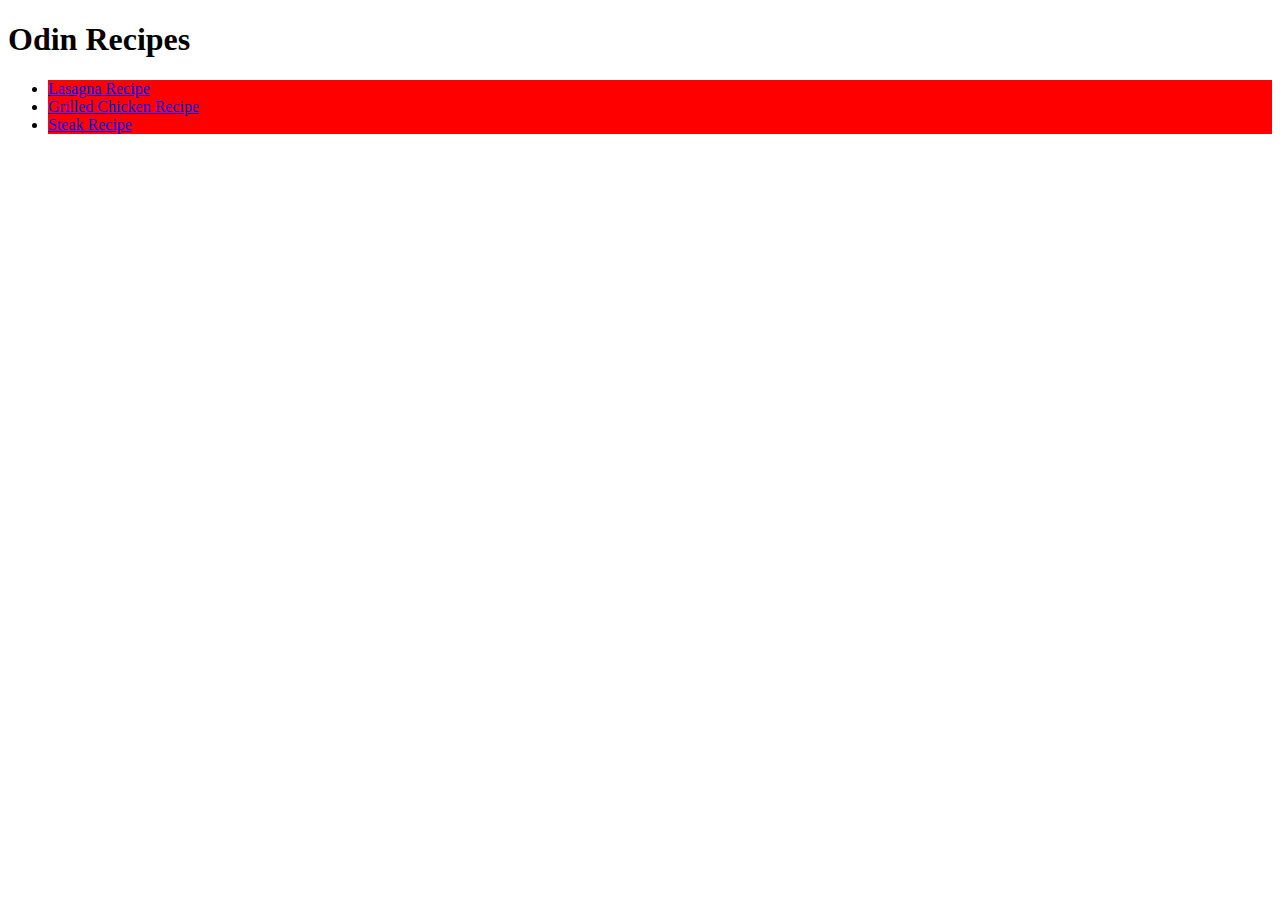
<file: index.html>
<!DOCTYPE html>
<html lang="en">
<head> 
    <meta charset="UTF-8">
    <title> Odin Recipes </title>
    <link rel="stylesheet" href="style.css">
</head>
<body>
    <h1> Odin Recipes </h1>
    <ul>
<li> <a href="recipes/lasagna.html">Lasagna Recipe</a> </li>
<li> <a href="recipes/grilled-chicken.html">Grilled Chicken Recipe </a> </li>
<li> <a href="recipes/steak.html">Steak Recipe</a> </li>
</ul>

</body>





</html>
</file>
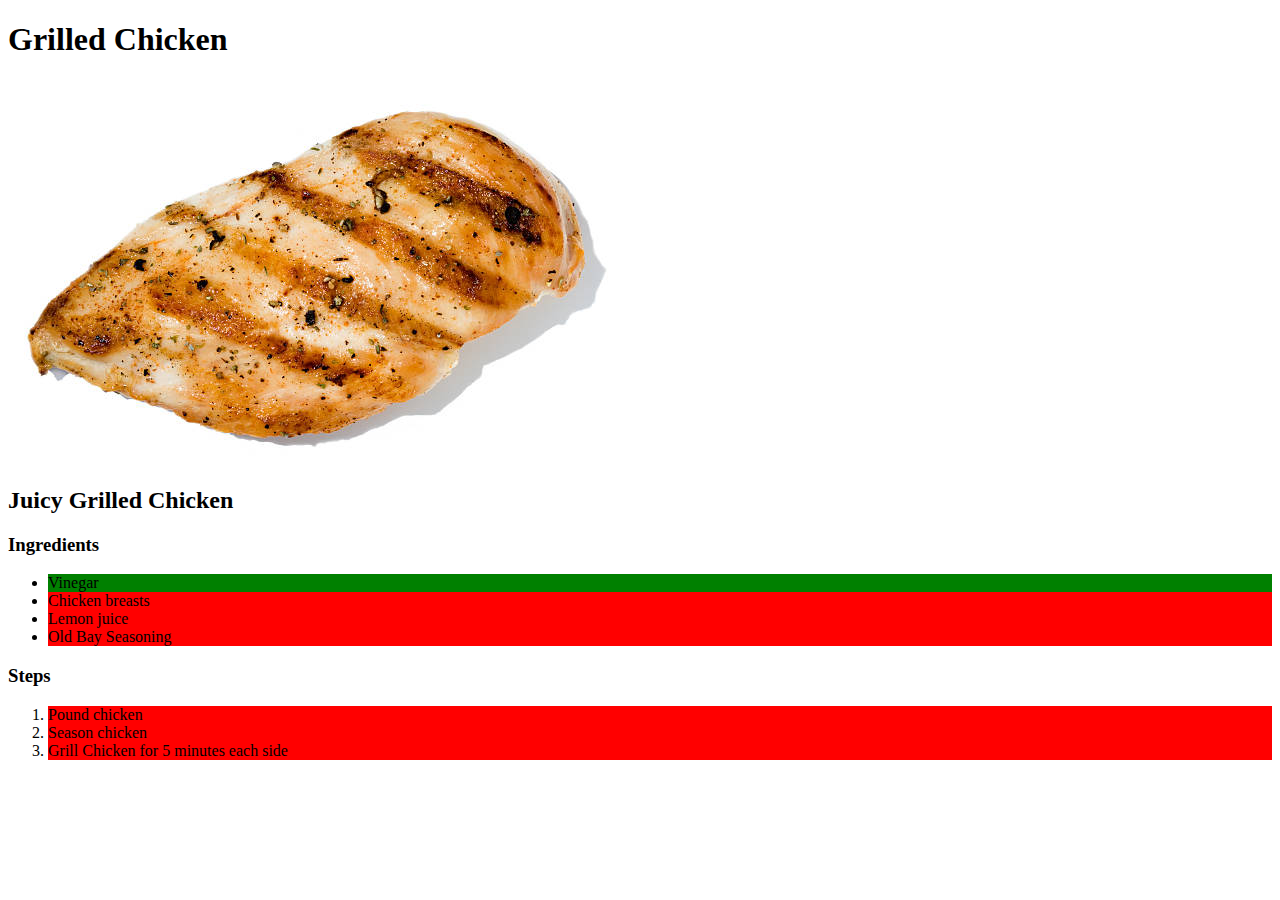
<file: recipes/grilled-chicken.html>
<!DOCTYPE html>
<html lang="en">
<head>
    <meta charset="UTF-8">
    <title> Grilled Chicken </title>
    <link rel="stylesheet" href="../style.css">
</head>
<body>

    <h1> Grilled Chicken </h1>
<img src="../images/newgrilled.jpeg" alt="chicken breast">
<h2> Juicy Grilled Chicken </h2>
    <h3> Ingredients </h3>
<ul>
    <li class="grilled"> Vinegar</li>
    <li> Chicken breasts </li>
    <li> Lemon juice </li>
    <li> Old Bay Seasoning </li>
</ul>
    <h3> Steps </h3>
<ol>
    <li> Pound chicken </li>
    <li> Season chicken </li>
    <li> Grill Chicken for 5 minutes each side</li>

</ol>

</body>

</html>
</file>
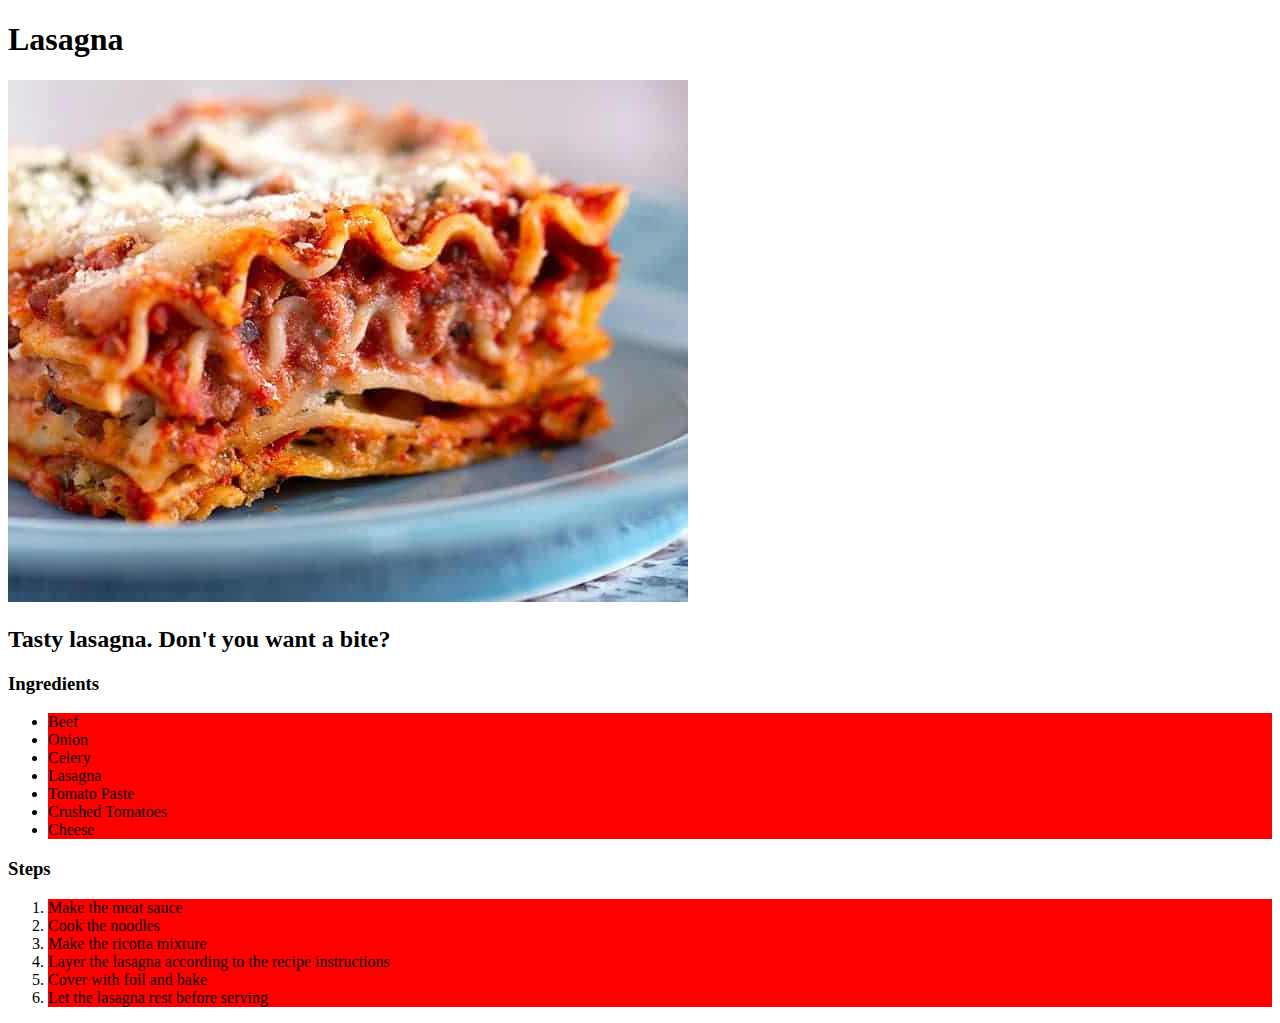
<file: recipes/lasagna.html>
<!DOCTYPE html>
<html lang="en">
<head> 
    <meta charset="UTF-8">
    <link rel="stylesheet" href="../style.css">
    <title> Lasagna </title>
</head>
<body>
    <h1> Lasagna  </h1>
    <img src="../images/newlasagna.jpeg" alt="lasagna">
    <h2> Tasty lasagna. Don't you want a bite? </h2>
<h3> Ingredients </h3>
<ul> 
    <li> Beef </li>
    <li> Onion </li>
    <li> Celery </li>
    <li> Lasagna </li>
    <li> Tomato Paste </li>
    <li> Crushed Tomatoes </li>
    <li> Cheese </li>
</ul>
    <h3> Steps </h3>
<ol> 
    <li> Make the meat sauce</li>
    <li> Cook the noodles </li>
    <li> Make the ricotta mixture</li>
    <li> Layer the lasagna according to the recipe instructions </li>
    <li> Cover with foil and bake </li>
    <li> Let the lasagna rest before serving </li>



</ol>
</body>





</html>
</file>
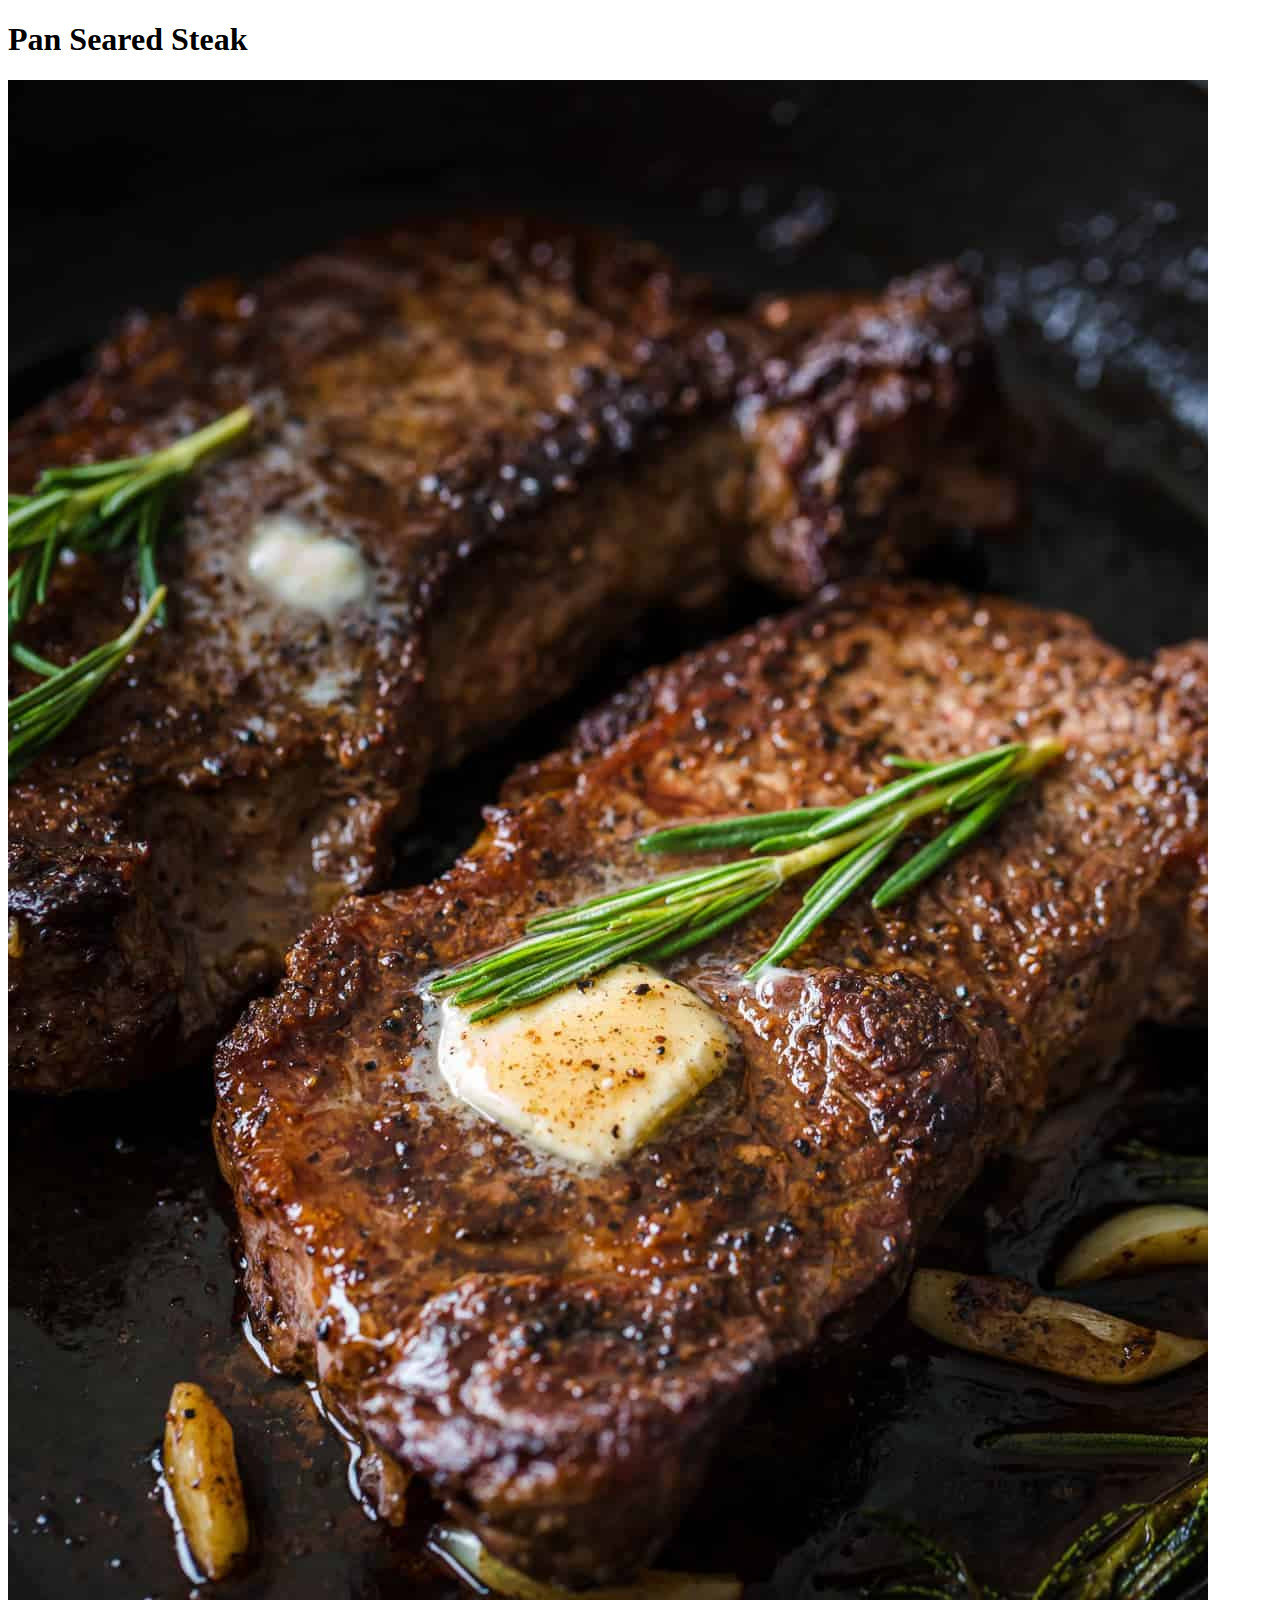
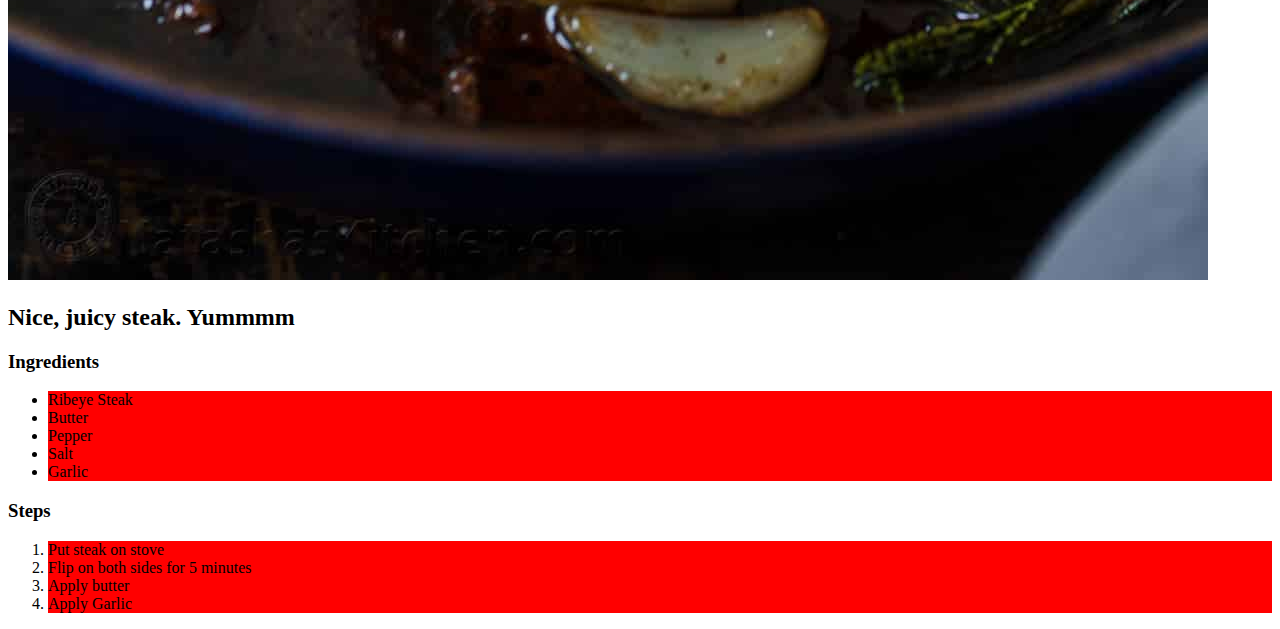
<file: recipes/steak.html>
<!DOCTYPE html>
<html lang="en">
    <head>
<meta charset="UTF-8">
<link rel="stylesheet" href="../style.css">
<title> Steak </title>

    </head>
    <body>
<h1> Pan Seared Steak </h1>
<img src="../images/steak.jpeg" alt="steak">
<h2> Nice, juicy steak. Yummmm </h2>
    <h3> Ingredients </h3>
<ul>
    <li> Ribeye Steak </li>
    <li> Butter </li>
    <li> Pepper </li>
    <li> Salt </li>
    <li> Garlic </li>
</ul>
    <h3> Steps </h3>
<ol>
    <li> Put steak on stove</li>
    <li> Flip on both sides for 5 minutes </li>
    <li> Apply butter </li>
    <li> Apply Garlic </li>
</ol>





</body>
    
    
    
    
    </html>
</file>
<file: style.css>
li {
    background-color: red;
}

.grilled {
    background-color: green;
}
 
a:hover {
    background-color: blue;
}
</file>
